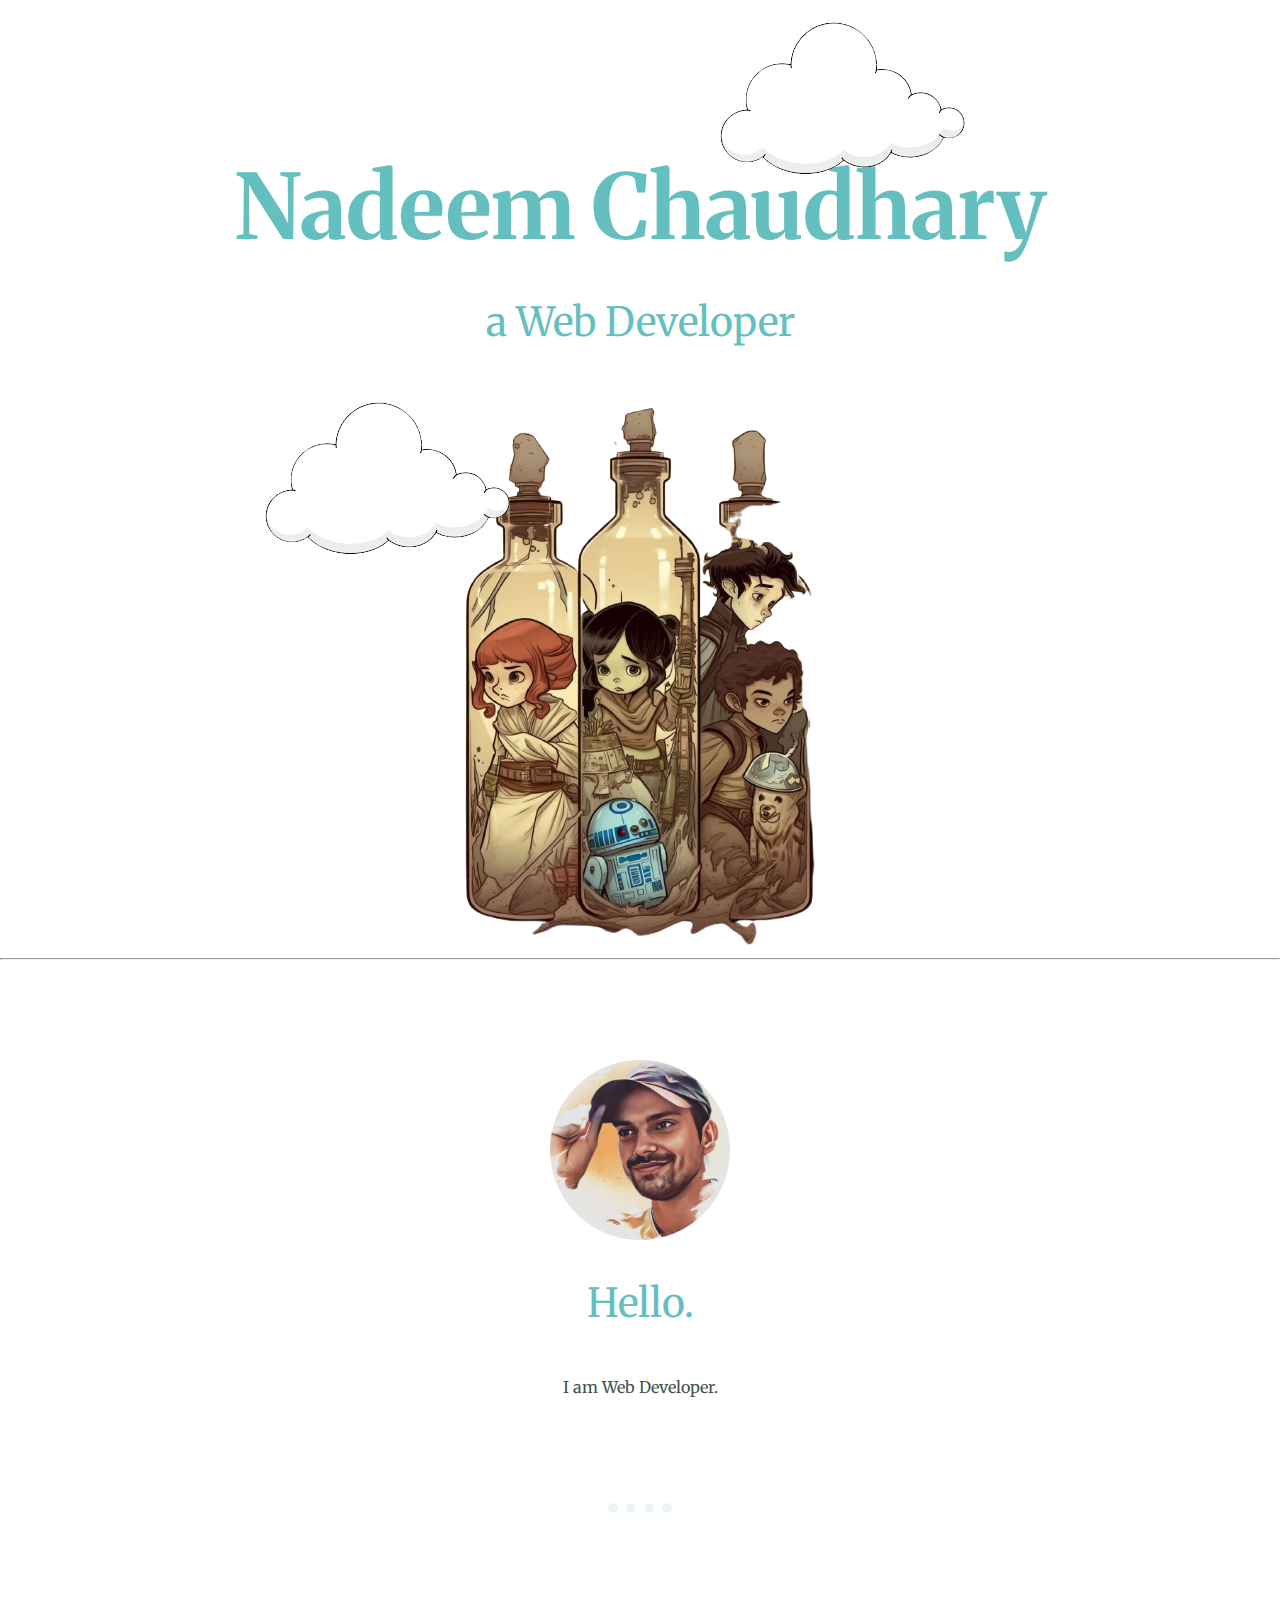
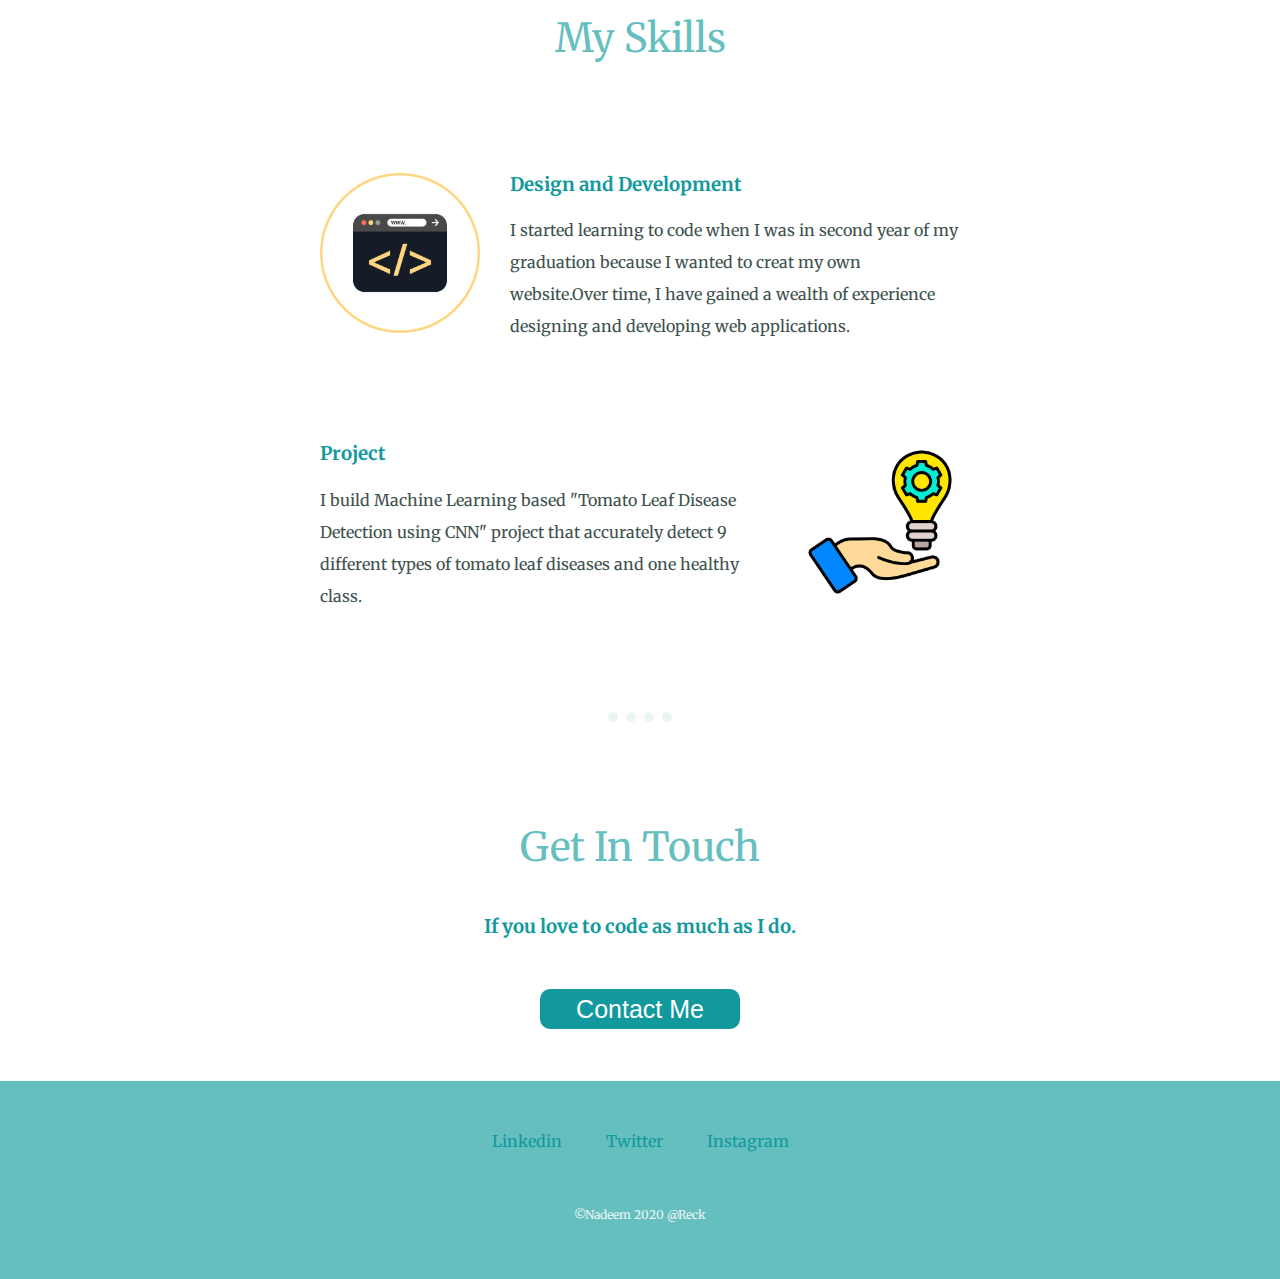
<file: index.html>
<!DOCTYPE html>
<html lang="en">
<head>
    <meta charset="UTF-8">
    <meta http-equiv="X-UA-Compatible" content="IE=edge">
    <meta name="viewport" content="width=device-width, initial-scale=1.0">
    <link rel="preconnect" href="https://fonts.googleapis.com">
<link rel="preconnect" href="https://fonts.gstatic.com" crossorigin>
<link href="https://fonts.googleapis.com/css2?family=Merriweather:ital@1&display=swap" rel="stylesheet">
    <link rel="stylesheet" href="Personal.css">
    <link rel="icon" href="apple-touch-icon.png">
    <title>Personal Site</title>
</head>
<body>
    <div class="tcontainer">

        <img class="ucloud" src="cloudimage-removebg-preview.png" alt=" cloud image">
        <h1>Nadeem Chaudhary</h1>
        <h2>a Web Developer</h2>
        <img class="lcloud" src="cloudimage-removebg-preview.png" alt="cloud image">
        <img  class="art" src="IMG_20230331_220730-removebg-preview.png" alt="mountain image">
    </div>
    <hr>
    <div class="mcontainer">
        <img src="apple-touch-icon.png" alt="">
        <h2>Hello.</h2>
        <p>I am Web Developer.</p>

    </div>
    <hr class="dash">
    <div>
        <h2>My Skills</h2>
        <div class="skills">

            <img class="wicon" src="web.png" alt=" code icon">
            <h3>Design and Development</h3>
            <p>I started learning to code when I was in second year of my graduation because I wanted to creat my own website.Over time, I have gained  a wealth of experience designing and developing web applications.
            </p>
        </div>
        <div class="skills">
            <img class="picon" src="innovative.png" alt="icon">
            <h3>Project</h3>
            <p class="clear-float">I build Machine Learning based "Tomato Leaf Disease Detection using CNN" project  that accurately detect 9 different  types of  tomato leaf diseases and one healthy class.</p>
            
            
        </div>
    </div>
    <hr class="dash">
    <div>
        <h2>Get In Touch</h2>
        <h3>If you love to code as much as I do.</h3>

    </div>
    <div>

        <button class="button" type="button">Contact Me</button>
    </div>
    <br>
    <div class="foot">
        <div>

            <a href="https://www.linkedin.com/in/nadeemchaudhary">Linkedin</a>
            <a href="https://twitter.com/NadeemCh100?t=o0wSE0D4n4nOHAyFrNKWg&s=09">Twitter</a>
            <a href="https://instagram.com/nadeemchaudhary16?igshid=ZDdkNTZiNTM=">Instagram</a>
        </div>
        <br>
        <div class="copyright">
            <p >&copy;Nadeem 2020 &commat;Reck</p>

        </div>
    </div>

</body>
</html>
</file>
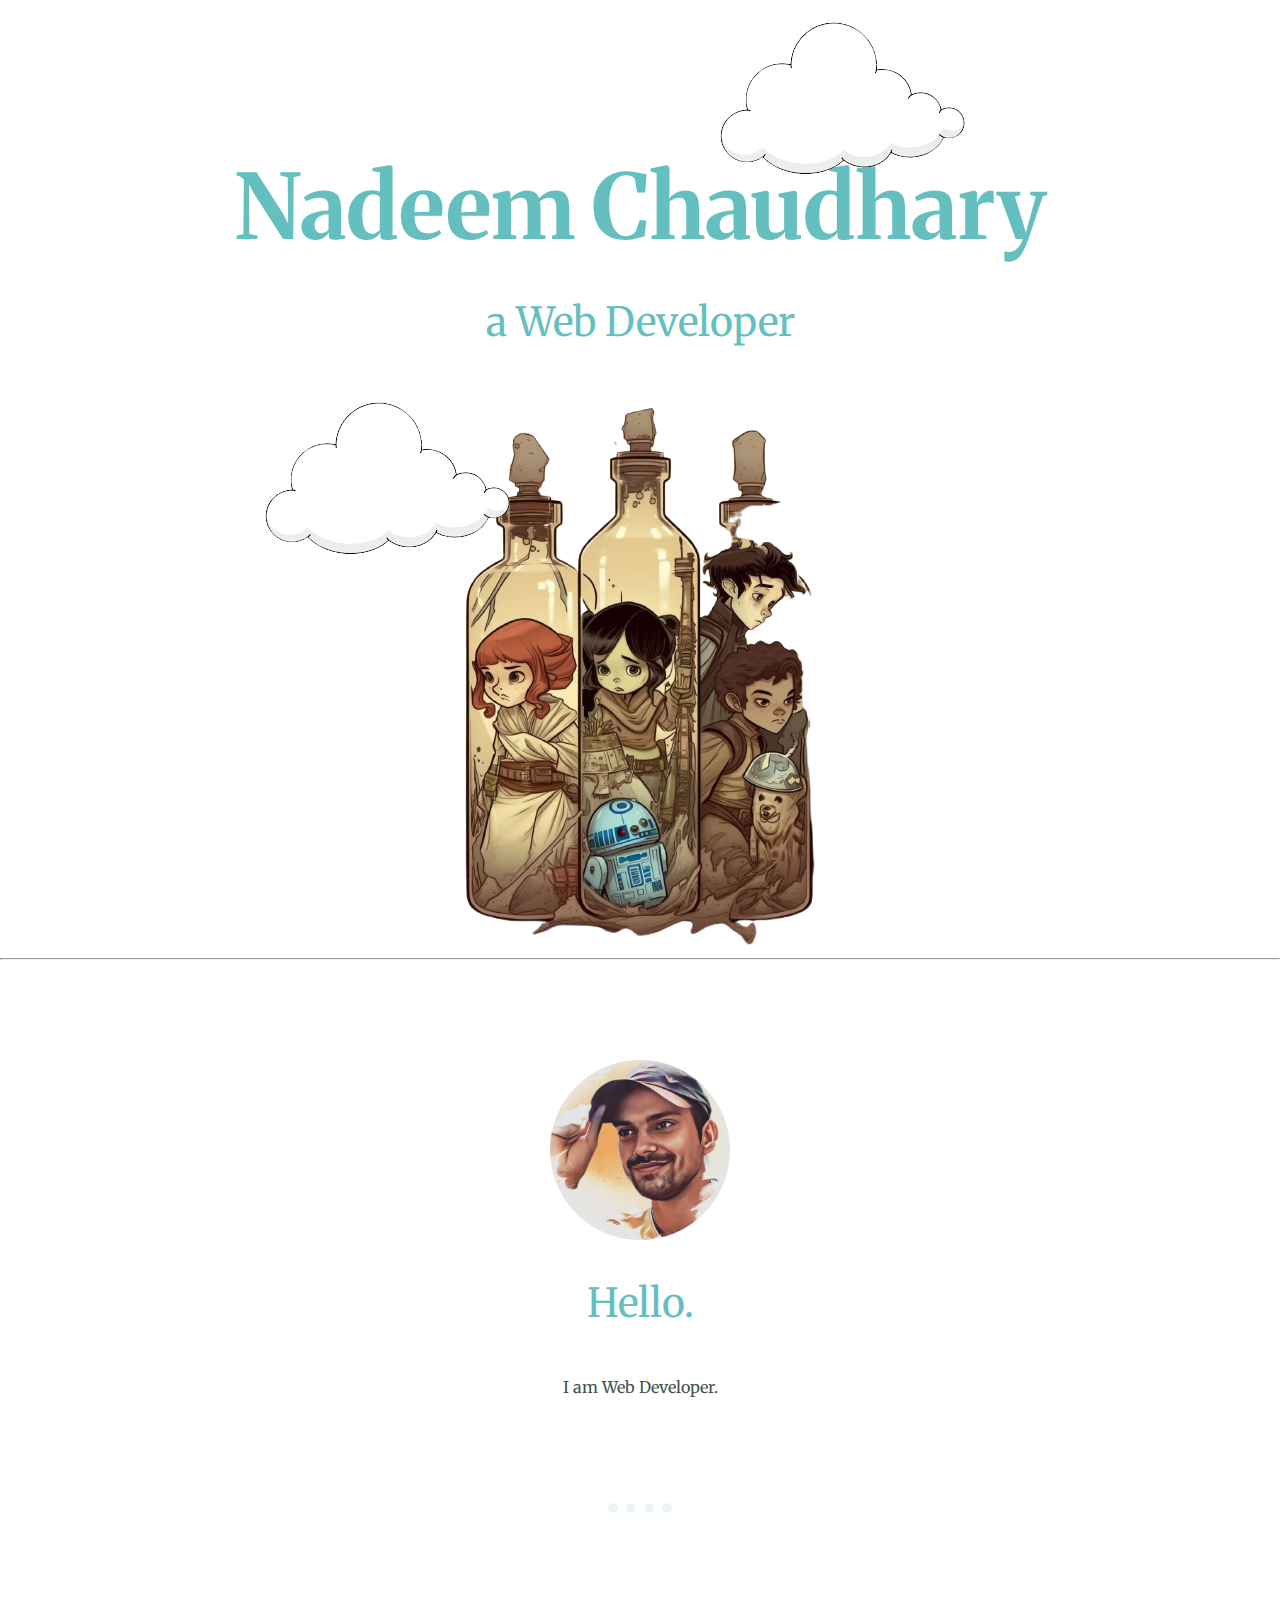
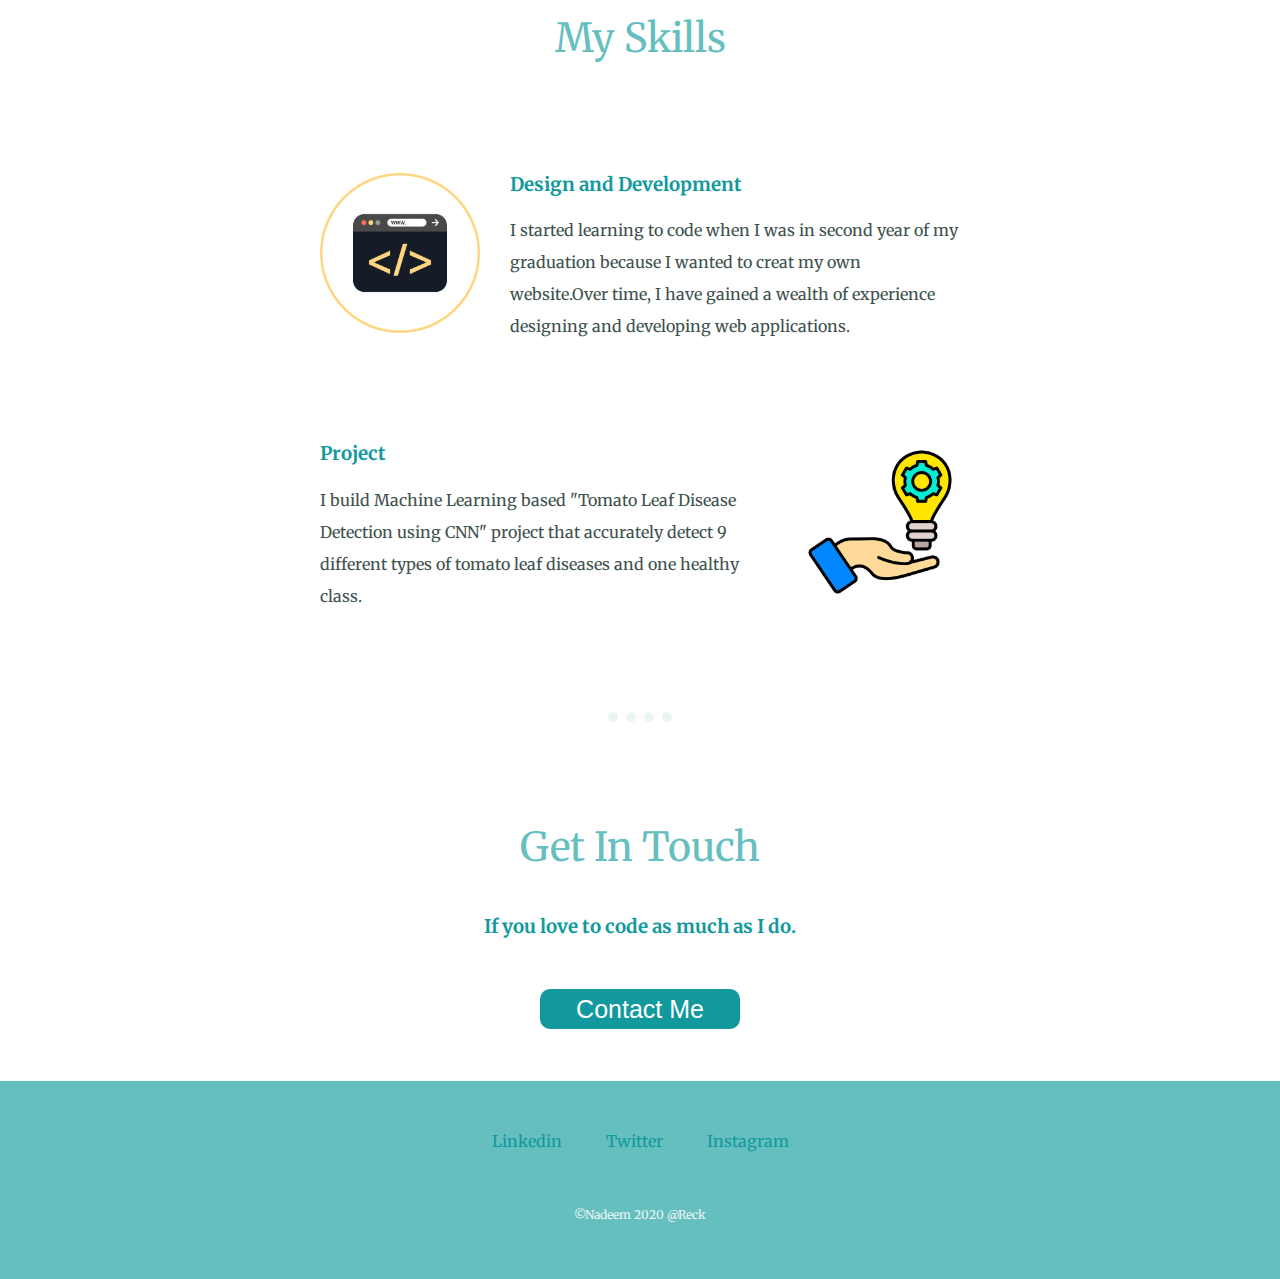
<file: Personal.html>
<!DOCTYPE html>
<html lang="en">
<head>
    <meta charset="UTF-8">
    <meta http-equiv="X-UA-Compatible" content="IE=edge">
    <meta name="viewport" content="width=device-width, initial-scale=1.0">
    <link rel="preconnect" href="https://fonts.googleapis.com">
<link rel="preconnect" href="https://fonts.gstatic.com" crossorigin>
<link href="https://fonts.googleapis.com/css2?family=Merriweather:ital@1&display=swap" rel="stylesheet">
    <link rel="stylesheet" href="Personal.css">
    <link rel="icon" href="apple-touch-icon.png">
    <title>Personal Site</title>
</head>
<body>
    <div class="tcontainer">

        <img class="ucloud" src="cloudimage-removebg-preview.png" alt=" cloud image">
        <h1>Nadeem Chaudhary</h1>
        <h2>a Web Developer</h2>
        <img class="lcloud" src="cloudimage-removebg-preview.png" alt="cloud image">
        <img  class="art" src="IMG_20230331_220730-removebg-preview.png" alt="mountain image">
    </div>
    <hr>
    <div class="mcontainer">
        <img src="apple-touch-icon.png" alt="">
        <h2>Hello.</h2>
        <p>I am Web Developer.</p>

    </div>
    <hr class="dash">
    <div>
        <h2>My Skills</h2>
        <div class="skills">

            <img class="wicon" src="web.png" alt=" code icon">
            <h3>Design and Development</h3>
            <p>I started learning to code when I was in second year of my graduation because I wanted to creat my own website.Over time, I have gained  a wealth of experience designing and developing web applications.
            </p>
        </div>
        <div class="skills">
            <img class="picon" src="innovative.png" alt="icon">
            <h3>Project</h3>
            <p class="clear-float">I build Machine Learning based "Tomato Leaf Disease Detection using CNN" project  that accurately detect 9 different  types of  tomato leaf diseases and one healthy class.</p>
            
            
        </div>
    </div>
    <hr class="dash">
    <div>
        <h2>Get In Touch</h2>
        <h3>If you love to code as much as I do.</h3>

    </div>
    <div>

        <button class="button" type="button">Contact Me</button>
    </div>
    <br>
    <div class="foot">
        <div>

            <a href="https://www.linkedin.com/in/nadeemchaudhary">Linkedin</a>
            <a href="https://twitter.com/NadeemCh100?t=o0wSE0D4n4nOHAyFrNKWg&s=09">Twitter</a>
            <a href="https://instagram.com/nadeemchaudhary16?igshid=ZDdkNTZiNTM=">Instagram</a>
        </div>
        <br>
        <div class="copyright">
            <p >&copy;Nadeem 2020 &commat;Reck</p>

        </div>
    </div>

</body>
</html>
</file>
<file: Personal.css>
body{
    text-align: center;
    margin: 0;
    font-family: 'Merriweather', serif;
    color: #40514E;

}
.tcontainer{
    position: relative;
    padding-top: 100px;

}
.mcontainer{
    margin: 100px 0;
}
.skills{
    width: 50%;
    margin: 100px auto;
    text-align: left;
    
}
.wicon{
    width: 25%;
    float: left;
    margin-right: 30px;
}
.picon{
    width: 25%;
    float:right;
    margin-left: 30px;
    
}
.dash{
    border-style: none;
    border-top-style: dotted;
    border-width: 10px;
    border-color:#EAF6F6;
    width: 5%;
    margin: 100px auto;
    
}
p{
    line-height: 2;
}

h1{
    color: #66BFBF;
    font-size: 5.625rem;
    margin: 50px auto auto;
}
h2{
    color: #66BFBF;
    padding-bottom: 10px;
    font-size: 2.5rem;
    font-weight: normal;
}
h3{
    color: #11999E;
}


a{
    color: #11999E;
    text-decoration: none;
  
  margin:10px 20px;
}
a:hover{
    color: #EAF6F6;
}
/* .clear-float{
    clear: ;
} */
.lcloud{
    position: absolute;
    left:250px;
}
.ucloud{
    position: absolute;
    right:300px;
    top: 10px;
}
.button{
   border: none;
   background-color: #11999E;
   text-align: center;
   font-size: 25px;
   color: white;
   border-radius: 10px;
   margin:2.5%;
   width:200px;
   height: 40px;

  }
  .button:hover{
    background-color:#30e3cb;
  }
  .foot{
    background-color: #66BFBF;
    padding: 50px 0 20px;
   
   
  }
  .copyright{
    color: #EAF6F6;
    font-size: 0.75rem;
    padding: 20px 0;
  }
</file>
